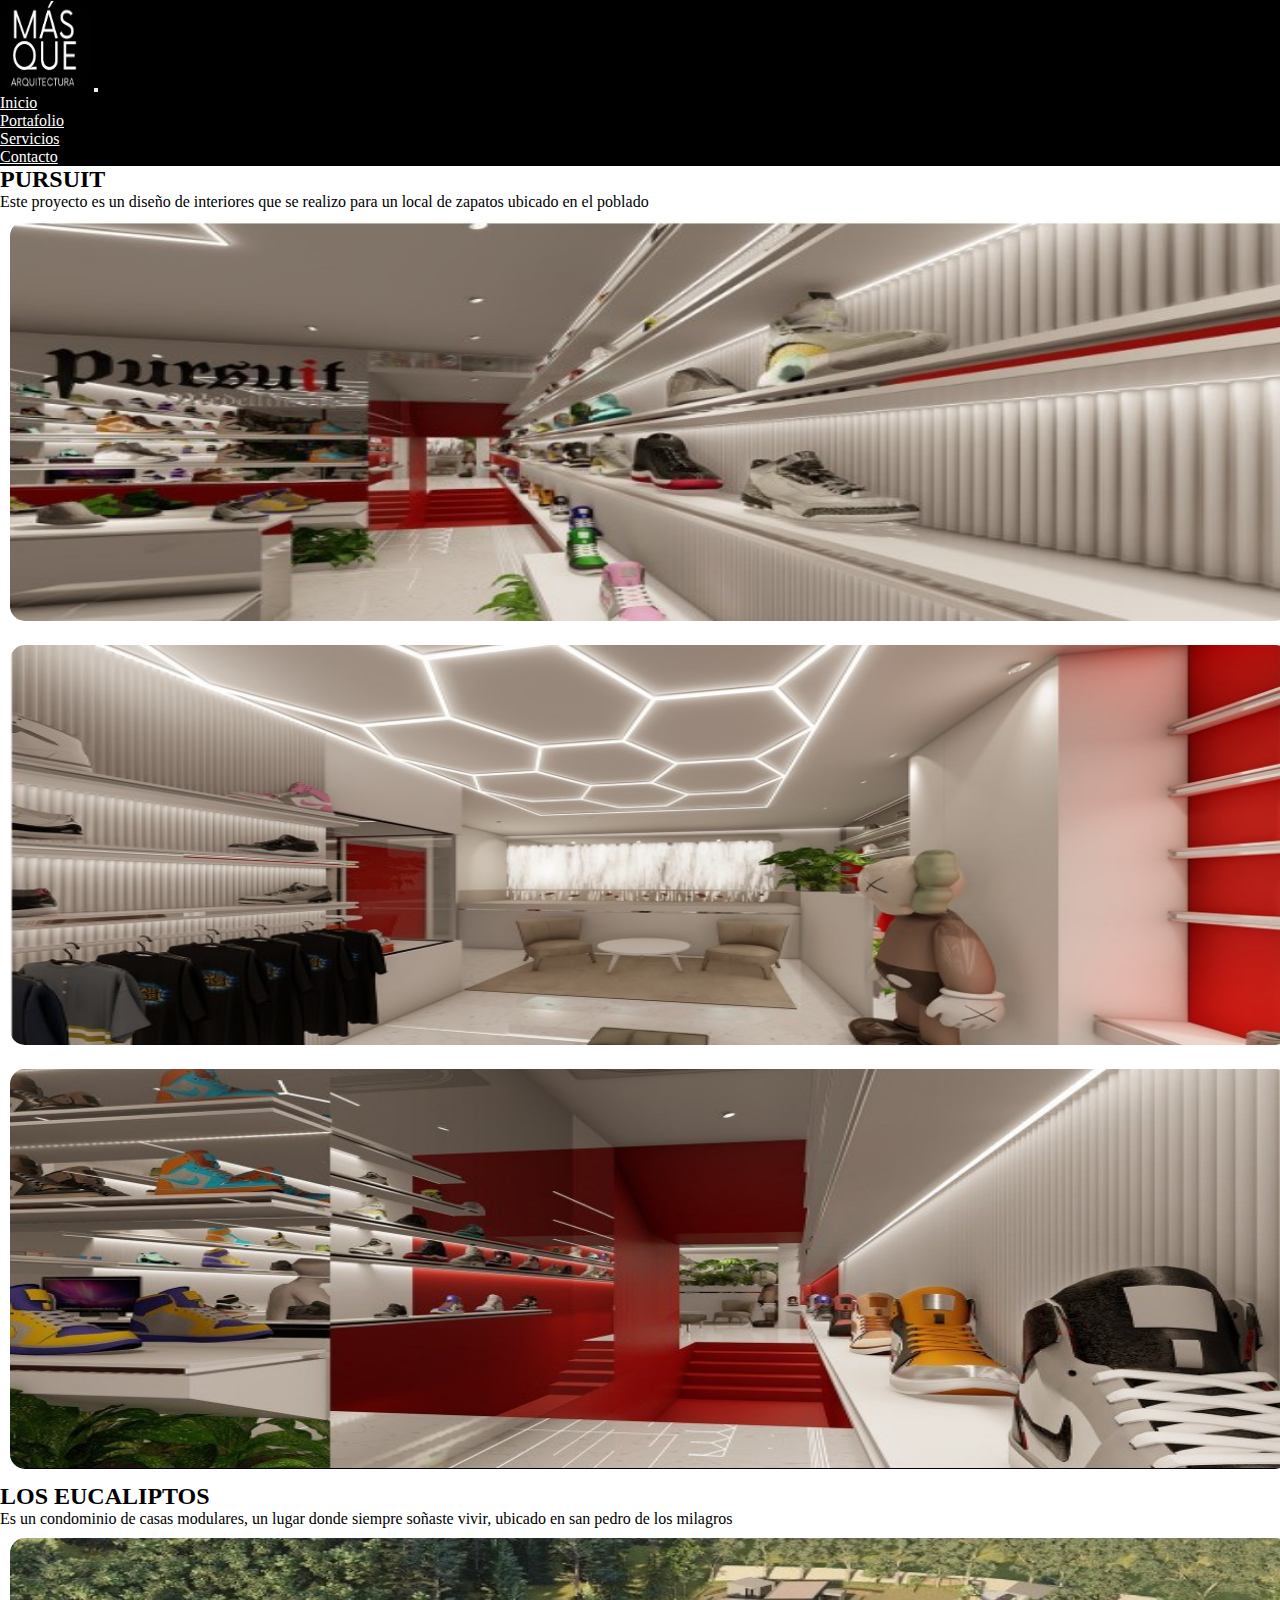
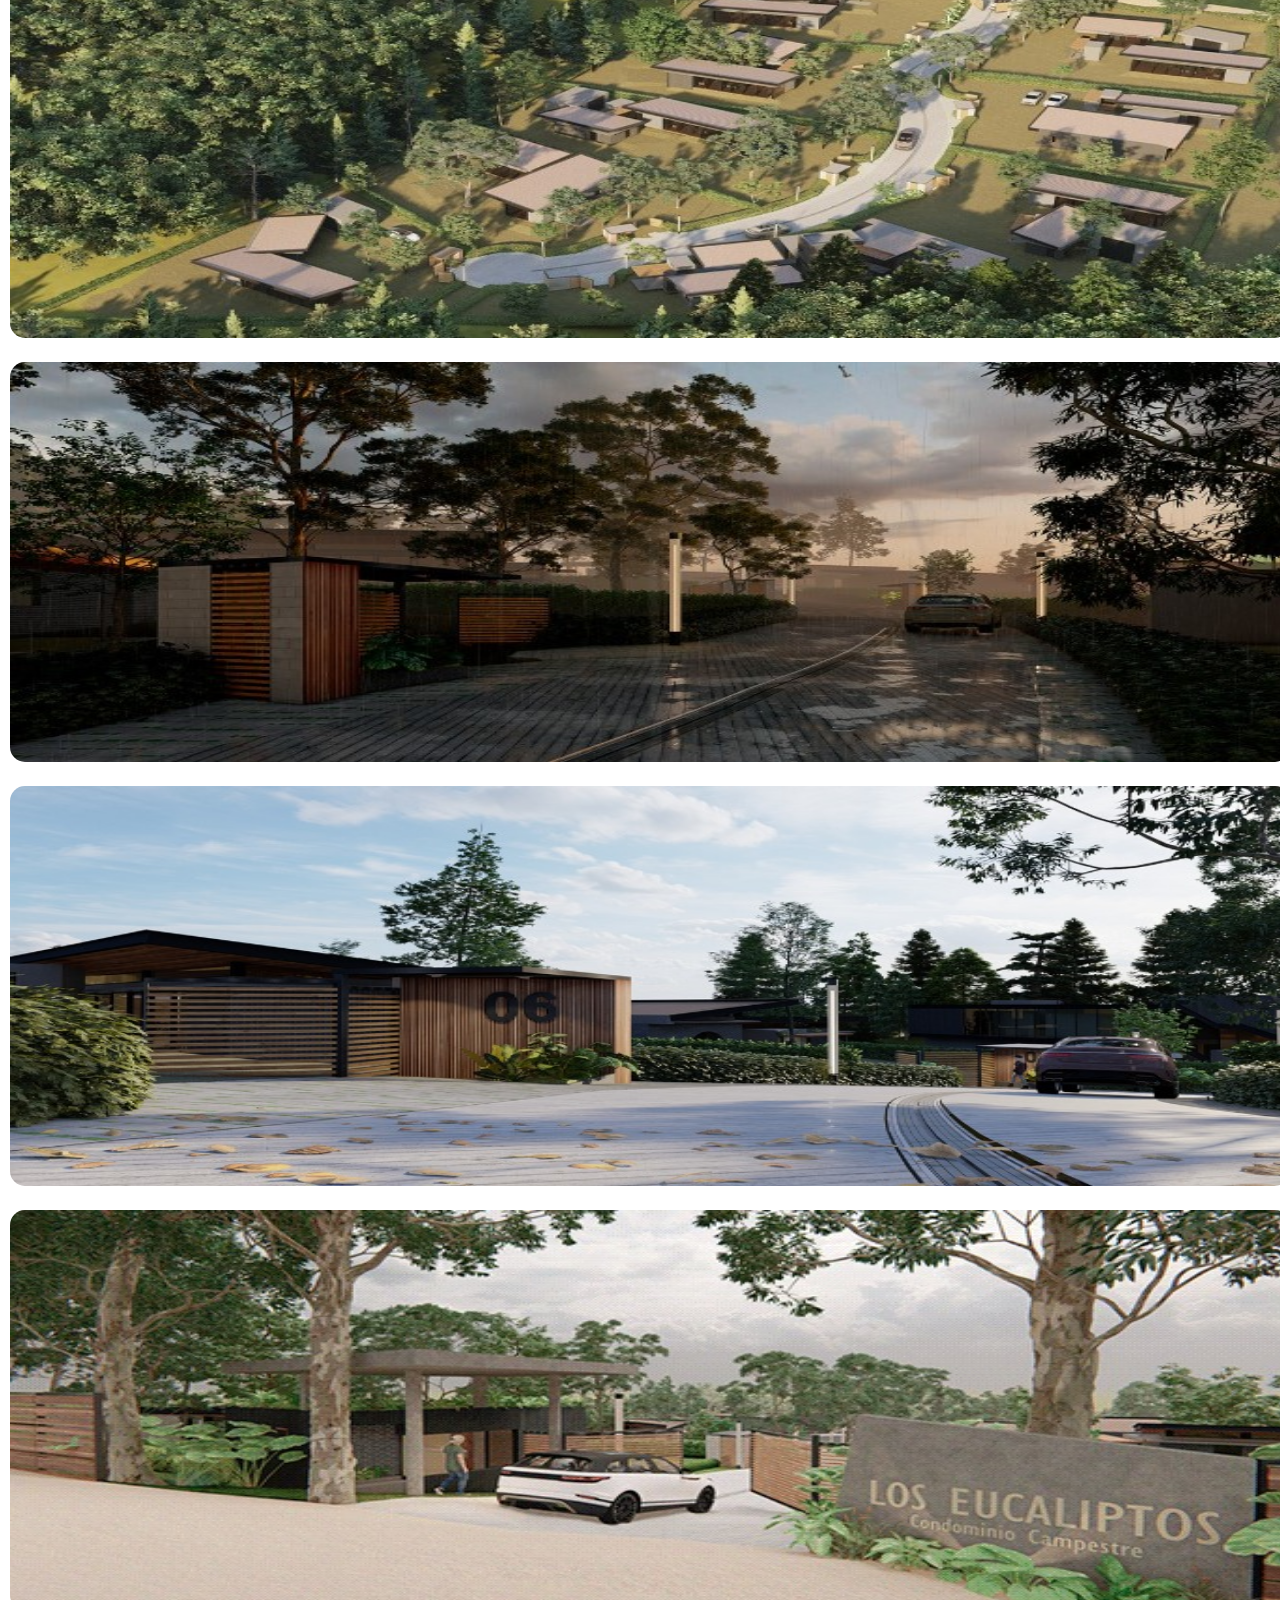
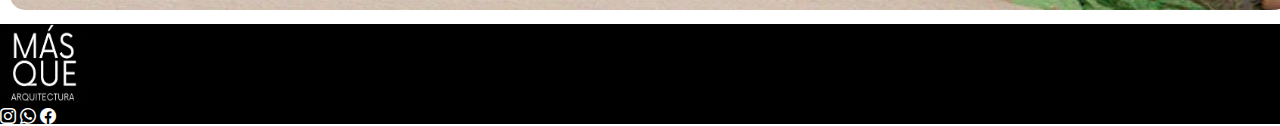
<file: portafolio.html>
<!DOCTYPE html>
<html lang="en">
<head>
    <meta charset="UTF-8">
    <meta name="viewport" content="width=device-width, initial-scale=1.0">
    <title>Más Que Arquitectura</title>
    <link rel="shortcut icon" href="img/logo.png" type="image/x-icon">
    <link rel="stylesheet" href="css/style.css">
    <link rel="stylesheet" href="css/portafolio.css">
    <link href="https://cdn.jsdelivr.net/npm/bootstrap@5.3.2/dist/css/bootstrap.min.css" rel="stylesheet" integrity="sha384-T3c6CoIi6uLrA9TneNEoa7RxnatzjcDSCmG1MXxSR1GAsXEV/Dwwykc2MPK8M2HN" crossorigin="anonymous">
    <link rel="stylesheet" href="https://cdn.jsdelivr.net/npm/bootstrap-icons@1.11.2/font/bootstrap-icons.min.css">
</head>
<body>
     <!-- header y nav -->
     <nav class="navbar navbar-expand-lg bg">
        <div class="container-fluid ">
          <a class="navbar-brand" href="#"><img src="img/logo.png" class="img_logo" alt=""></a>
          <button class="navbar-toggler" type="button" data-bs-toggle="collapse" data-bs-target="#navbarNav" aria-controls="navbarNav" aria-expanded="false" aria-label="Toggle navigation">
            <span class="navbar-toggler-icon"></span>
          </button>
          <div class="collapse navbar-collapse  justify-content-end" id="navbarNav">
            <ul class="navbar-nav fs-2">
              <li class="nav-item">
                <a class="nav-link active whiteletters" aria-current="page" href="index.html">Inicio</a>
              </li>
              <li class="nav-item">
                <a class="nav-link whiteletters" href="portafolio.html">Portafolio</a>
              </li>
              <li class="nav-item">
                <a class="nav-link whiteletters" href="servicios.html">Servicios</a>
              </li>
              <li class="nav-item">
                <a class="nav-link whiteletters" href="contacto.html">Contacto</a>
              </li>
            </ul>
          </div>
        </div>
      </nav>

      <!-- sesion1 -->
      <div class=" my-5 container contenedorPortafolio1 text-center">
        <div class="titulo text ">
            <h2 class="fs-1">PURSUIT</h2>
        </div>
        <p class="fs-5">Este proyecto es un diseño de interiores que se realizo para un local de zapatos ubicado en el poblado   </p>
        <div class="row mt-5 ">
            <div class="col-12">
                <img src="img/WhatsApp Image 2023-11-30 at 2.32.12 PM.jpeg" alt="">
            </div>
            <div class="col-sm-12 col-md-6 col-lg-6 col-lx-6 col-xxl-6">
                <img src="img/WhatsApp Image 2023-11-30 at 2.32.17 PM.jpeg" alt="">
            </div>
            <div class="col-sm-12 col-md-6 col-lg-6 col-lx-6 col-xxl-6">
                <img src="img/WhatsApp Image 2023-11-30 at 2.32.23 PM.jpeg" alt="">
            </div>
        </div>
      </div>

      <div class=" my-5 container contenedorPortafolio1 text-center">
        <div class="titulo text ">
            <h2 class="fs-1">LOS EUCALIPTOS</h2>
        </div>
        <p class="fs-5">Es un condominio de casas modulares, un lugar donde siempre soñaste vivir, ubicado en san pedro de los milagros </p>
        <div class="row mt-5 ">
            <div class="col-sm-12">
                <img src="img/WhatsApp Image 2023-11-30 at 2.32.37 PM.jpeg" alt="">
            </div>
            <div class="col-sm-12 col-md-6 col-lg-6 col-lx-6 col-xxl-6">
                <img src="img/WhatsApp Image 2023-11-30 at 2.32.43 PM.jpeg" alt="">
            </div>
            <div class="col-sm-12 col-md-6 col-lg-6 col-lx-6 col-xxl-6">
                <img src="img/WhatsApp Image 2023-11-30 at 2.32.48 PM.jpeg" alt="">
            </div>
            <div class="col-12">
                <img src="img/WhatsApp Image 2023-11-30 at 2.32.57 PM.jpeg" alt="">
            </div>
        </div>
      </div>




       <!-- footer -->
       <div class="footer container-fluit d-flex justify-content-around align-items-center text-white bg fs-2">
        <img src="img/logo.png" alt="">
        <div>
            <p> </p>
        </div>
        <div class="iconos">
          <a href="https://www.instagram.com/masquearquitectura.dwg/?utm_source=ig_web_button_share_sheet&igshid=OGQ5ZDc2ODk2ZA==" class="whiteletters"><i class="bi bi-instagram"></i></a>
          <a href="https://wa.me/message/5LZTEX6DQJB6L1" class="whiteletters"><i class="bi bi-whatsapp"></i></a>
          <a href="https://www.facebook.com/masquearquitectura.skp" class="whiteletters"><i class="bi bi-facebook"></i></a>
      </div>
    </div>

</body>
</html>
</file>
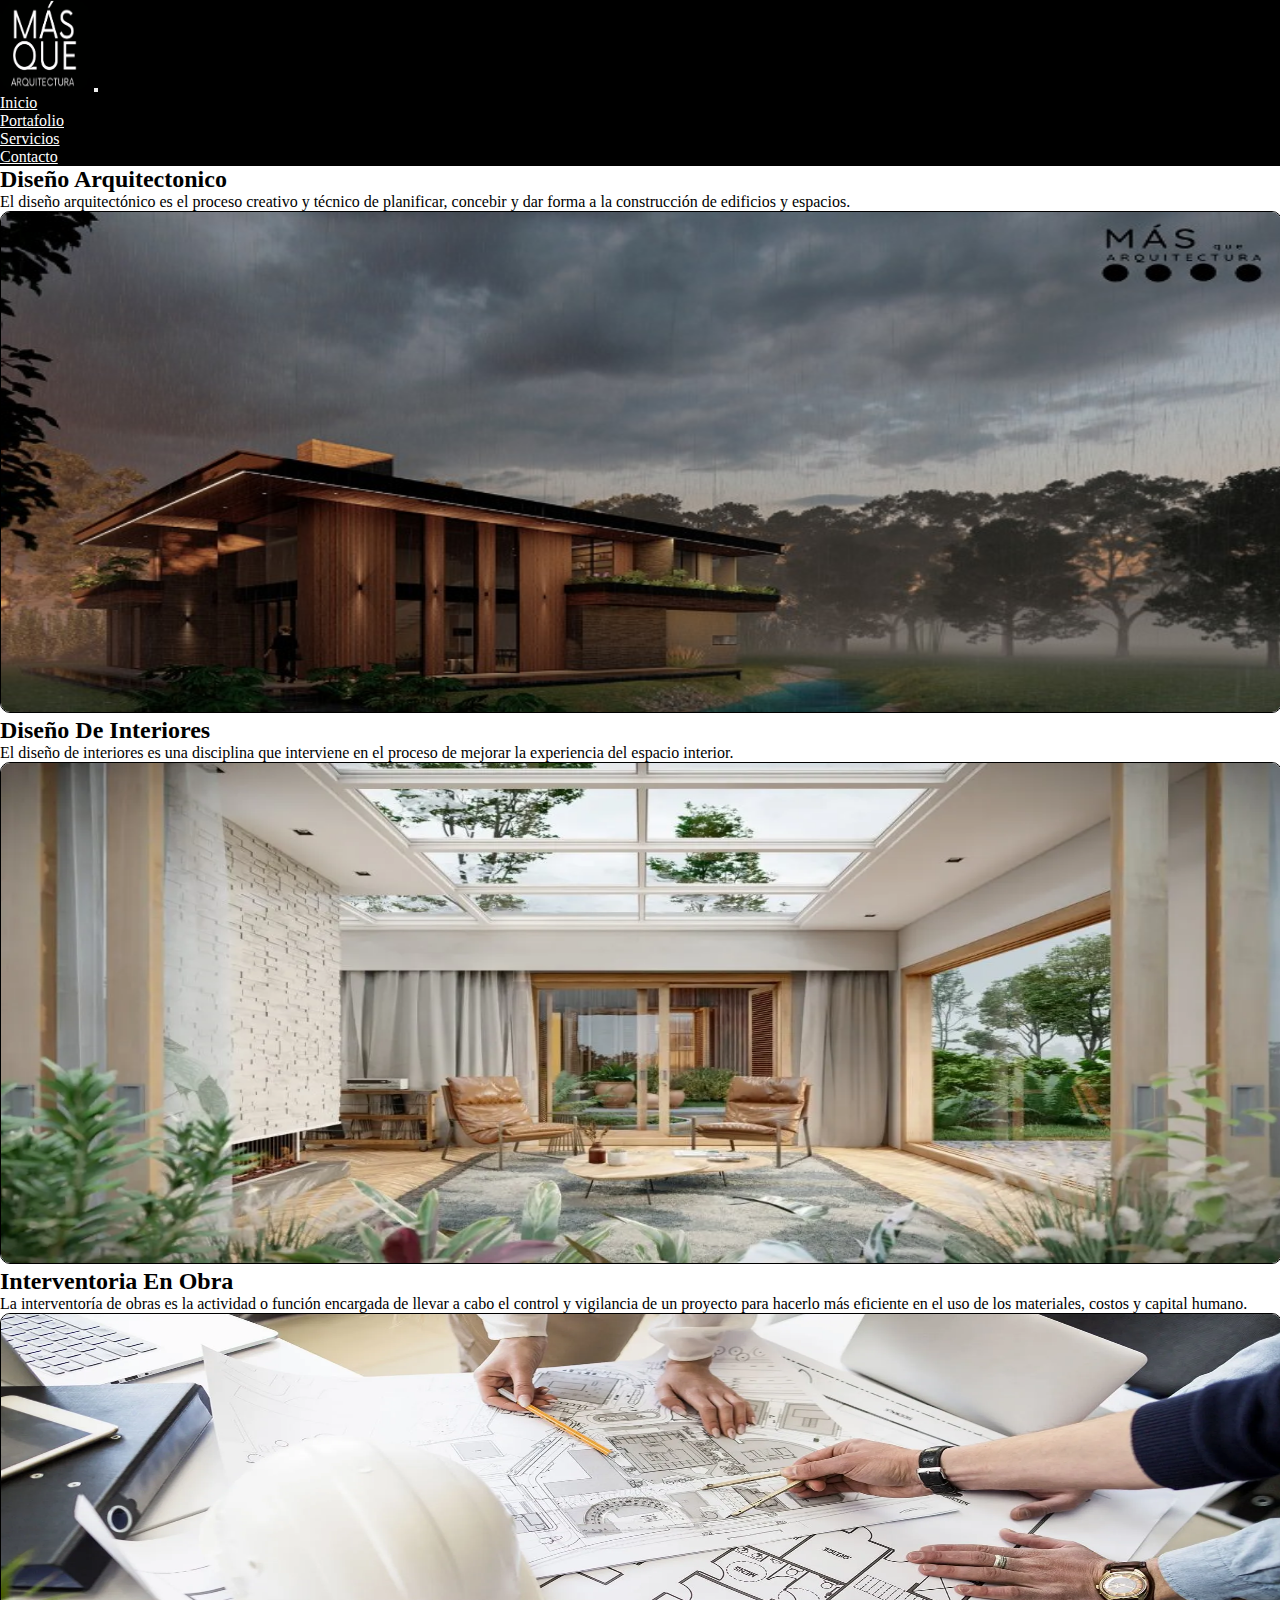
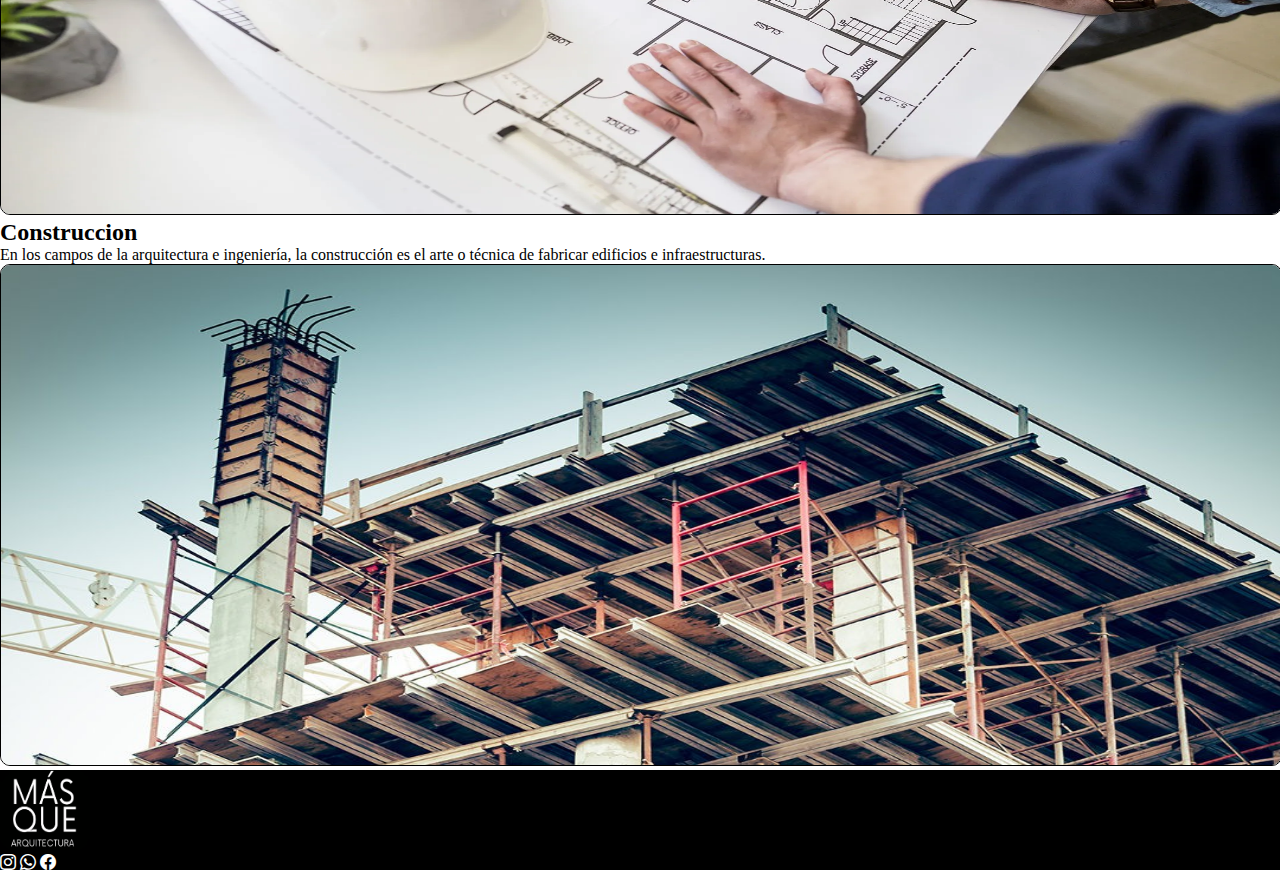
<file: servicios.html>
<!DOCTYPE html>
<html lang="en">
<head>
    <meta charset="UTF-8">
    <meta name="viewport" content="width=device-width, initial-scale=1.0">
    <title>Más Que Arquitectura</title>
    <link rel="shortcut icon" href="img/logo.png" type="image/x-icon">
    <link rel="stylesheet" href="css/style.css">
    <link rel="stylesheet" href="css/servicios.css">
    <link href="https://cdn.jsdelivr.net/npm/bootstrap@5.3.2/dist/css/bootstrap.min.css" rel="stylesheet" integrity="sha384-T3c6CoIi6uLrA9TneNEoa7RxnatzjcDSCmG1MXxSR1GAsXEV/Dwwykc2MPK8M2HN" crossorigin="anonymous">
    <link rel="stylesheet" href="https://cdn.jsdelivr.net/npm/bootstrap-icons@1.11.2/font/bootstrap-icons.min.css">
</head>
<body>
    <!-- header y nav -->
    <nav class="navbar navbar-expand-lg bg">
        <div class="container-fluid ">
          <a class="navbar-brand" href="#"><img src="img/logo.png" class="img_logo" alt=""></a>
          <button class="navbar-toggler" type="button" data-bs-toggle="collapse" data-bs-target="#navbarNav" aria-controls="navbarNav" aria-expanded="false" aria-label="Toggle navigation">
            <span class="navbar-toggler-icon"></span>
          </button>
          <div class="collapse navbar-collapse  justify-content-end" id="navbarNav">
            <ul class="navbar-nav fs-2">
              <li class="nav-item">
                <a class="nav-link active whiteletters" aria-current="page" href="index.html">Inicio</a>
              </li>
              <li class="nav-item">
                <a class="nav-link whiteletters" href="portafolio.html">Portafolio</a>
              </li>
              <li class="nav-item">
                <a class="nav-link whiteletters" href="servicios.html">Servicios</a>
              </li>
              <li class="nav-item">
                <a class="nav-link whiteletters" href="contacto.html">Contacto</a>
              </li>
            </ul>
          </div>
        </div>
    </nav>

    <!-- sesion1 -->
    <div class="container contenedorServicios">
        <div class="row text-center  my-5">
            <div >
                <h2 class="fs-1 text">Diseño Arquitectonico</h2>
            </div>
            <p>El diseño arquitectónico es el proceso creativo y técnico de planificar, concebir y dar forma a la construcción de edificios y espacios.</p>
            <div class="mt-5">
                <img src="img/WhatsApp Image 2023-11-30 at 2.26.45 PM.jpeg" alt="">
            </div>
        </div>

        <div class="row text-center  my-5">
            <div >
                <h2 class="fs-1 text">Diseño De Interiores</h2>
            </div>
            <p>El diseño de interiores es una disciplina que interviene en el proceso de mejorar la experiencia del espacio interior.</p>
            <div class="mt-5">
                <img src="img/interiores.webp" alt="">
            </div>
        </div>

        <div class="row text-center  my-5">
            <div >
                <h2 class="fs-1 text">Interventoria En Obra</h2>
            </div>
            <p>La interventoría de obras es la actividad o función encargada de llevar a cabo el control y vigilancia de un proyecto para hacerlo más eficiente en el uso de los materiales, costos y capital humano.</p>
            <div class="mt-5">
                <img src="img/interventoria.webp" alt="">
            </div>
        </div>

        <div class="row text-center  my-5">
            <div >
                <h2 class="fs-1 text">Construccion</h2>
            </div>
            <p>En los campos de la arquitectura e ingeniería, la construcción es el arte o técnica de fabricar edificios e infraestructuras.</p>
            <div class="mt-5">
                <img src="img/construccion.jpg" alt="">
            </div>
        </div>
    </div>


    <!-- footer -->
    <div class="footer container-fluit d-flex justify-content-around align-items-center text-white bg fs-2">
            <img src="img/logo.png" alt="">
            <div>
                <p> </p>
            </div>
            <div class="iconos">
                <a href="https://www.instagram.com/masquearquitectura.dwg/?utm_source=ig_web_button_share_sheet&igshid=OGQ5ZDc2ODk2ZA==" class="whiteletters"><i class="bi bi-instagram"></i></a>
                <a href="https://wa.me/message/5LZTEX6DQJB6L1" class="whiteletters"><i class="bi bi-whatsapp"></i></a>
                <a href="https://www.facebook.com/masquearquitectura.skp" class="whiteletters"><i class="bi bi-facebook"></i></a>
            </div>
    </div>
</body>
</html>
</file>
<file: css/style.css>
*{
    margin: 0px;
    padding: 0px;
}
/* estilos header y nav */
.img_logo{
    width: 90px;
    height: 90px;
}

/* estilos sesion 1 */
.contenedorCaru{
    width: 100%;
    height: 700px;
}
.contenedorCaru img{
    width: 100%;
    height: 600px;
}
/* estilos sesion 2 */
.contenedorsesion2 img{
    width: 100%;
    height: 300px;
    border-radius: 15px;
    transition: 1s;
    object-fit: cover;
}
.contenedorsesion2 img:hover{
    transform: scale(1.1);
    border: 1px solid black;
    
}

/* estilos sesion 3 */
.contenedorSesion3 .con3 img{
    width: 80%;
    height: 250px;
    border-radius: 50%;
}
/* estilos foooter */
.footer{
    height: 100px;
     background-color: black; 
}
.footer img{
    width: 90px;
    height: 80px;
}

.navbar{
    background-color: black;

}

.whiteletters{
    color: white !important;
}
</file>
<file: css/portafolio.css>
/* estilos sesion1 */
.contenedorPortafolio1 .row img{
    width: 100%;
    height: 400px;
    margin: 10px;
    border-radius: 15px;
}
</file>
<file: css/servicios.css>
.contenedorServicios .row img{
    width: 100%;
    height: 500px;
    border-radius: 10px;
    border: 1px solid black;
}
</file>
